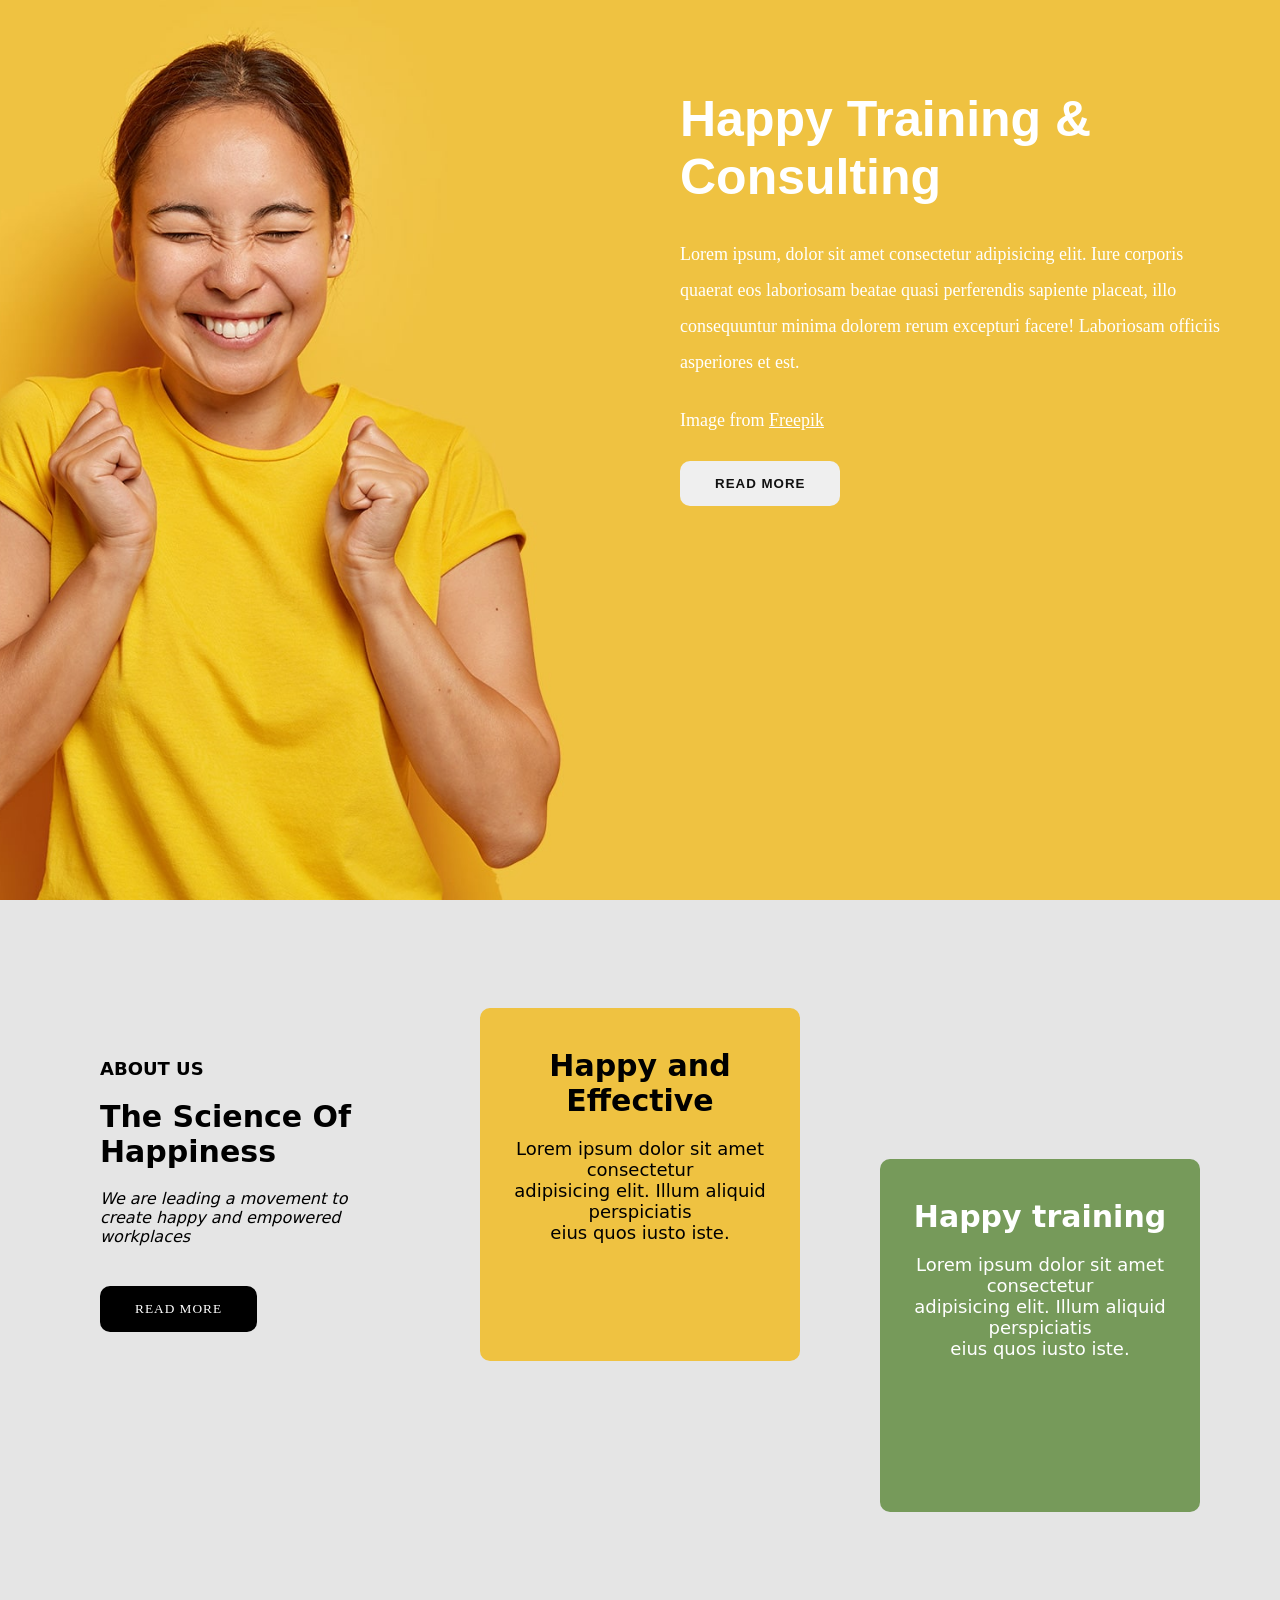
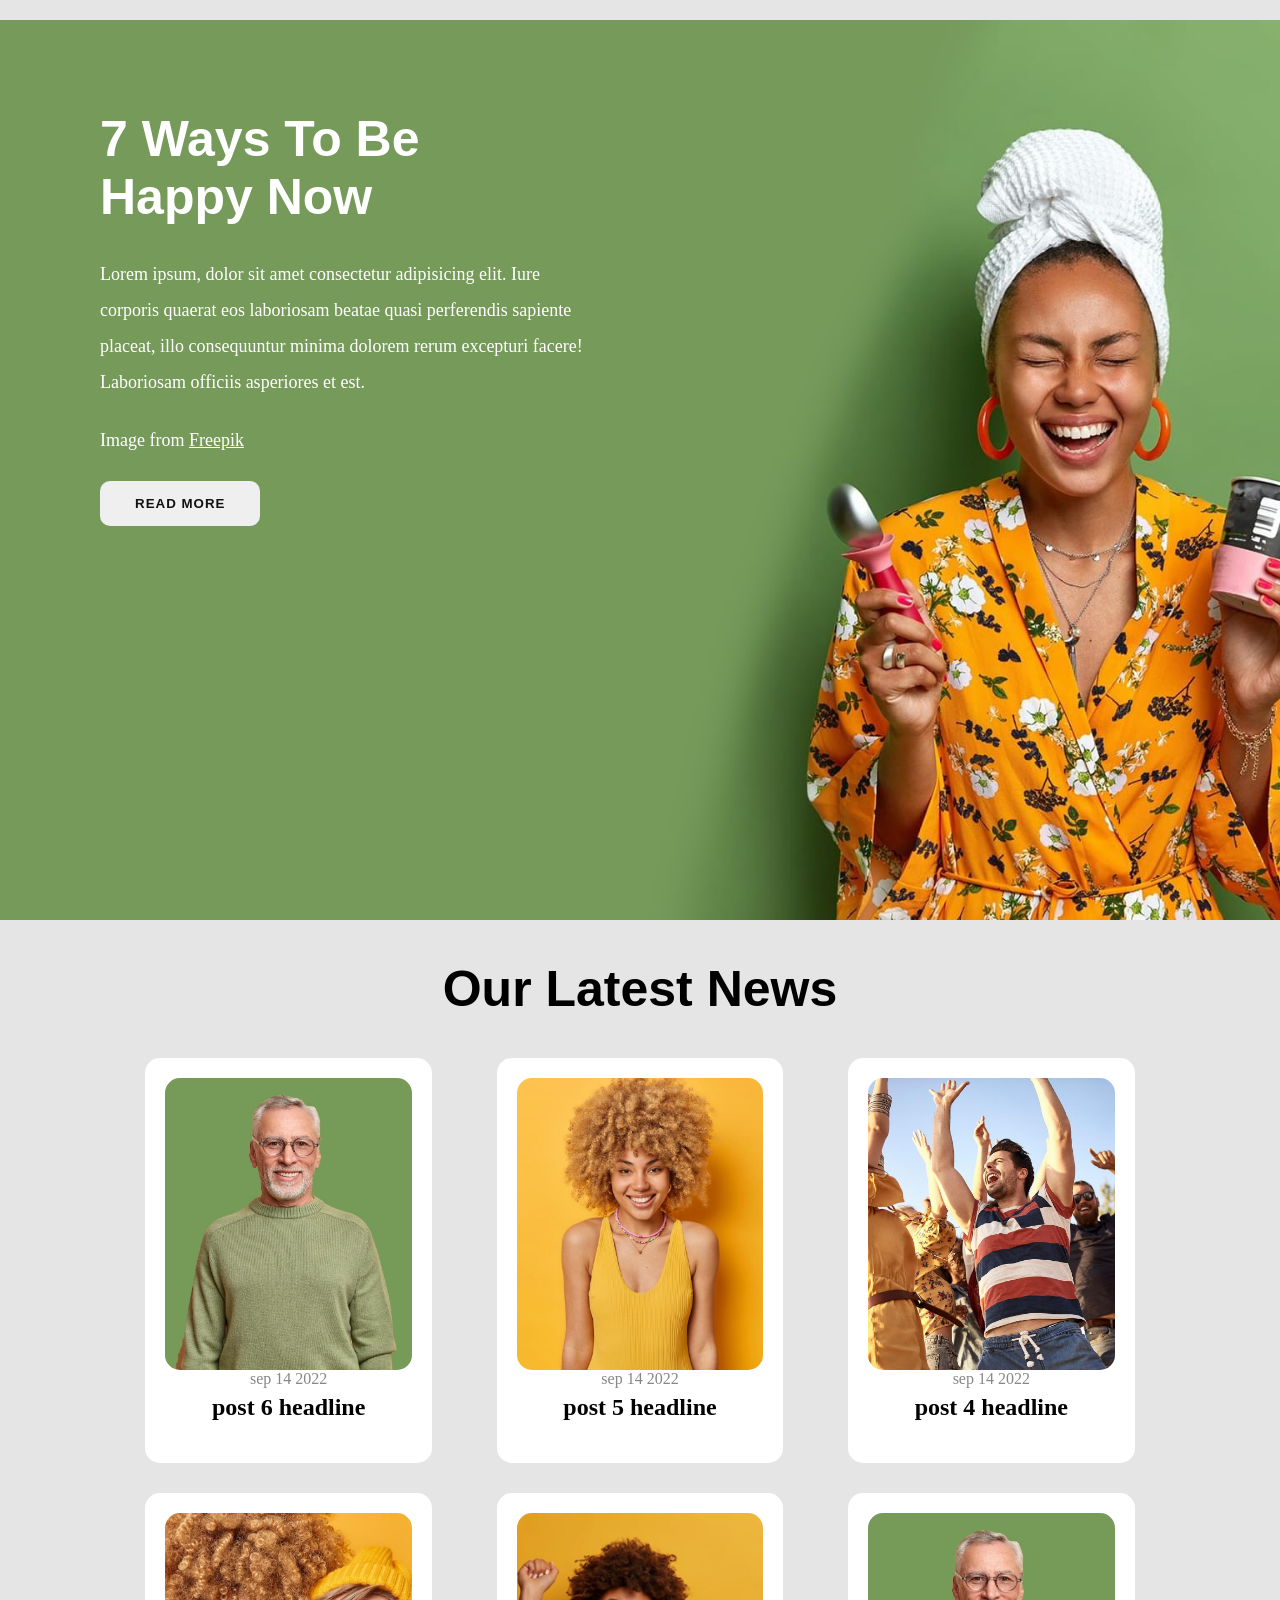
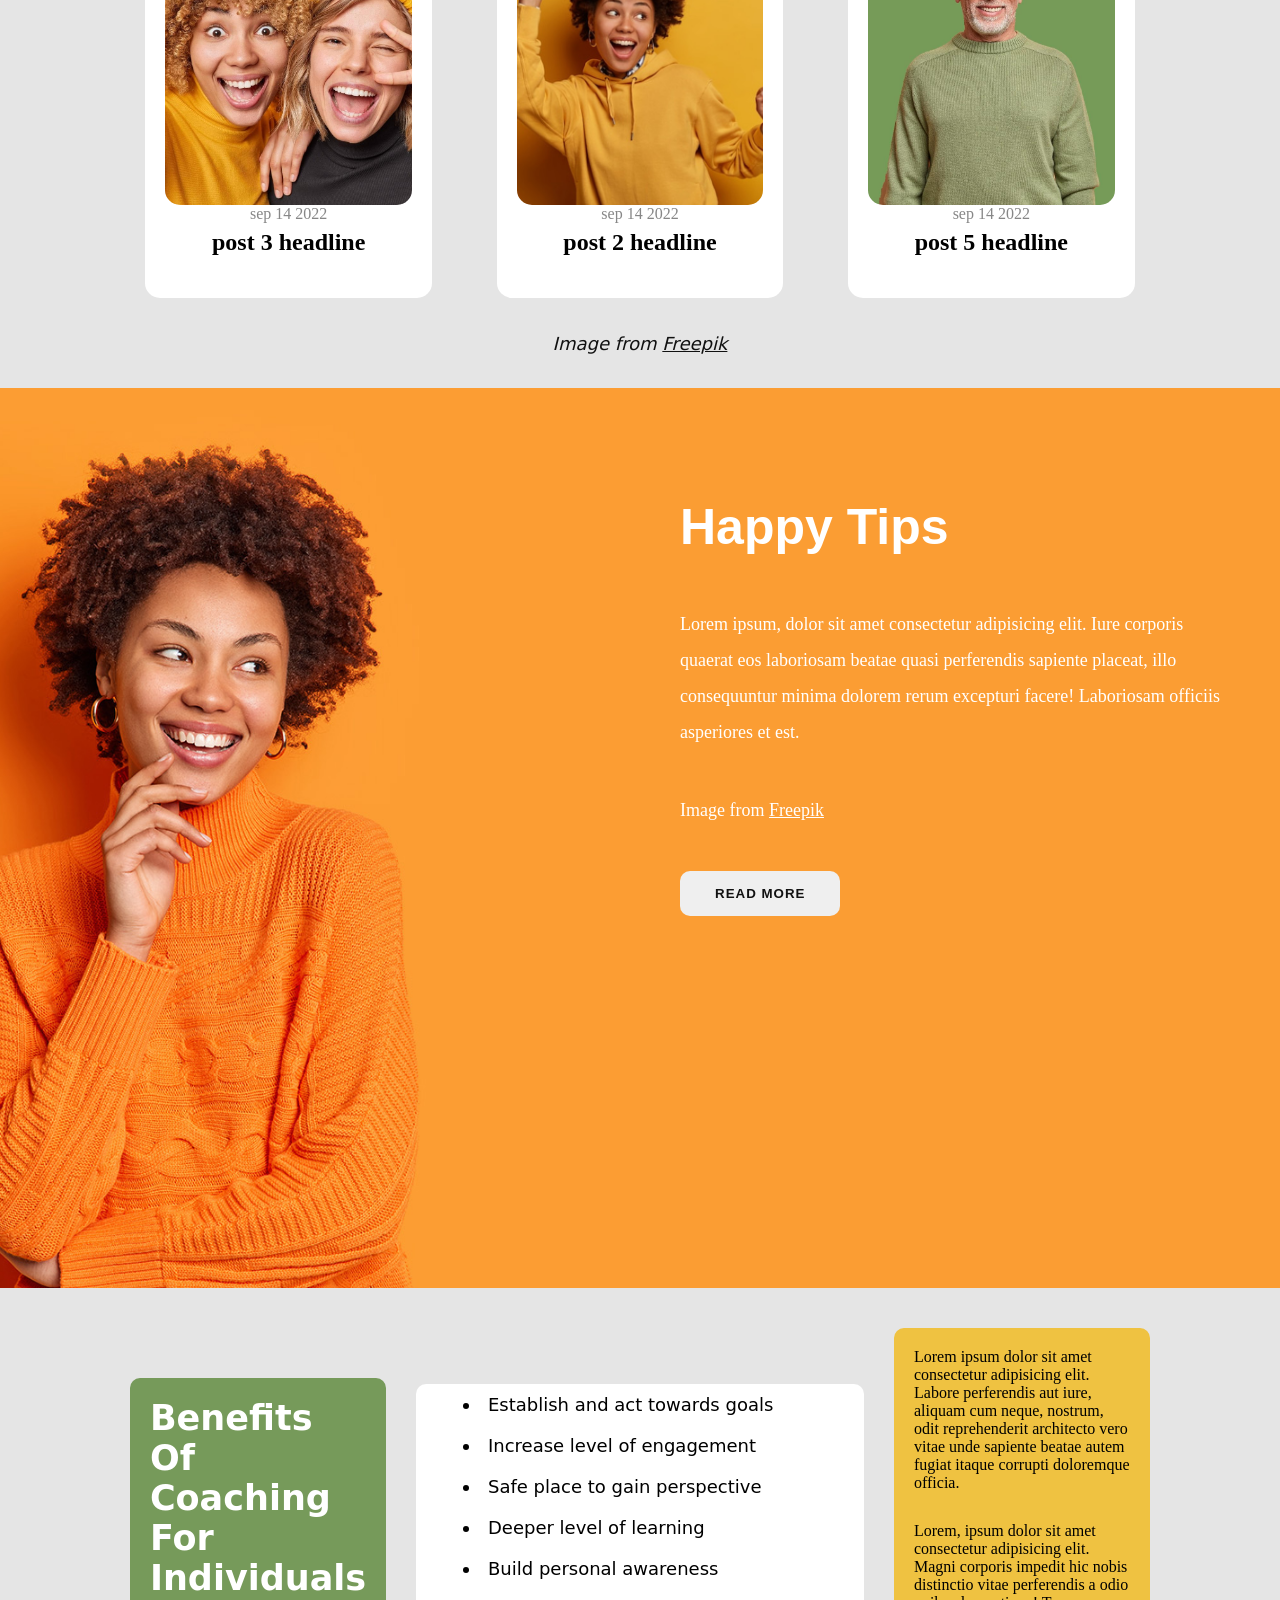
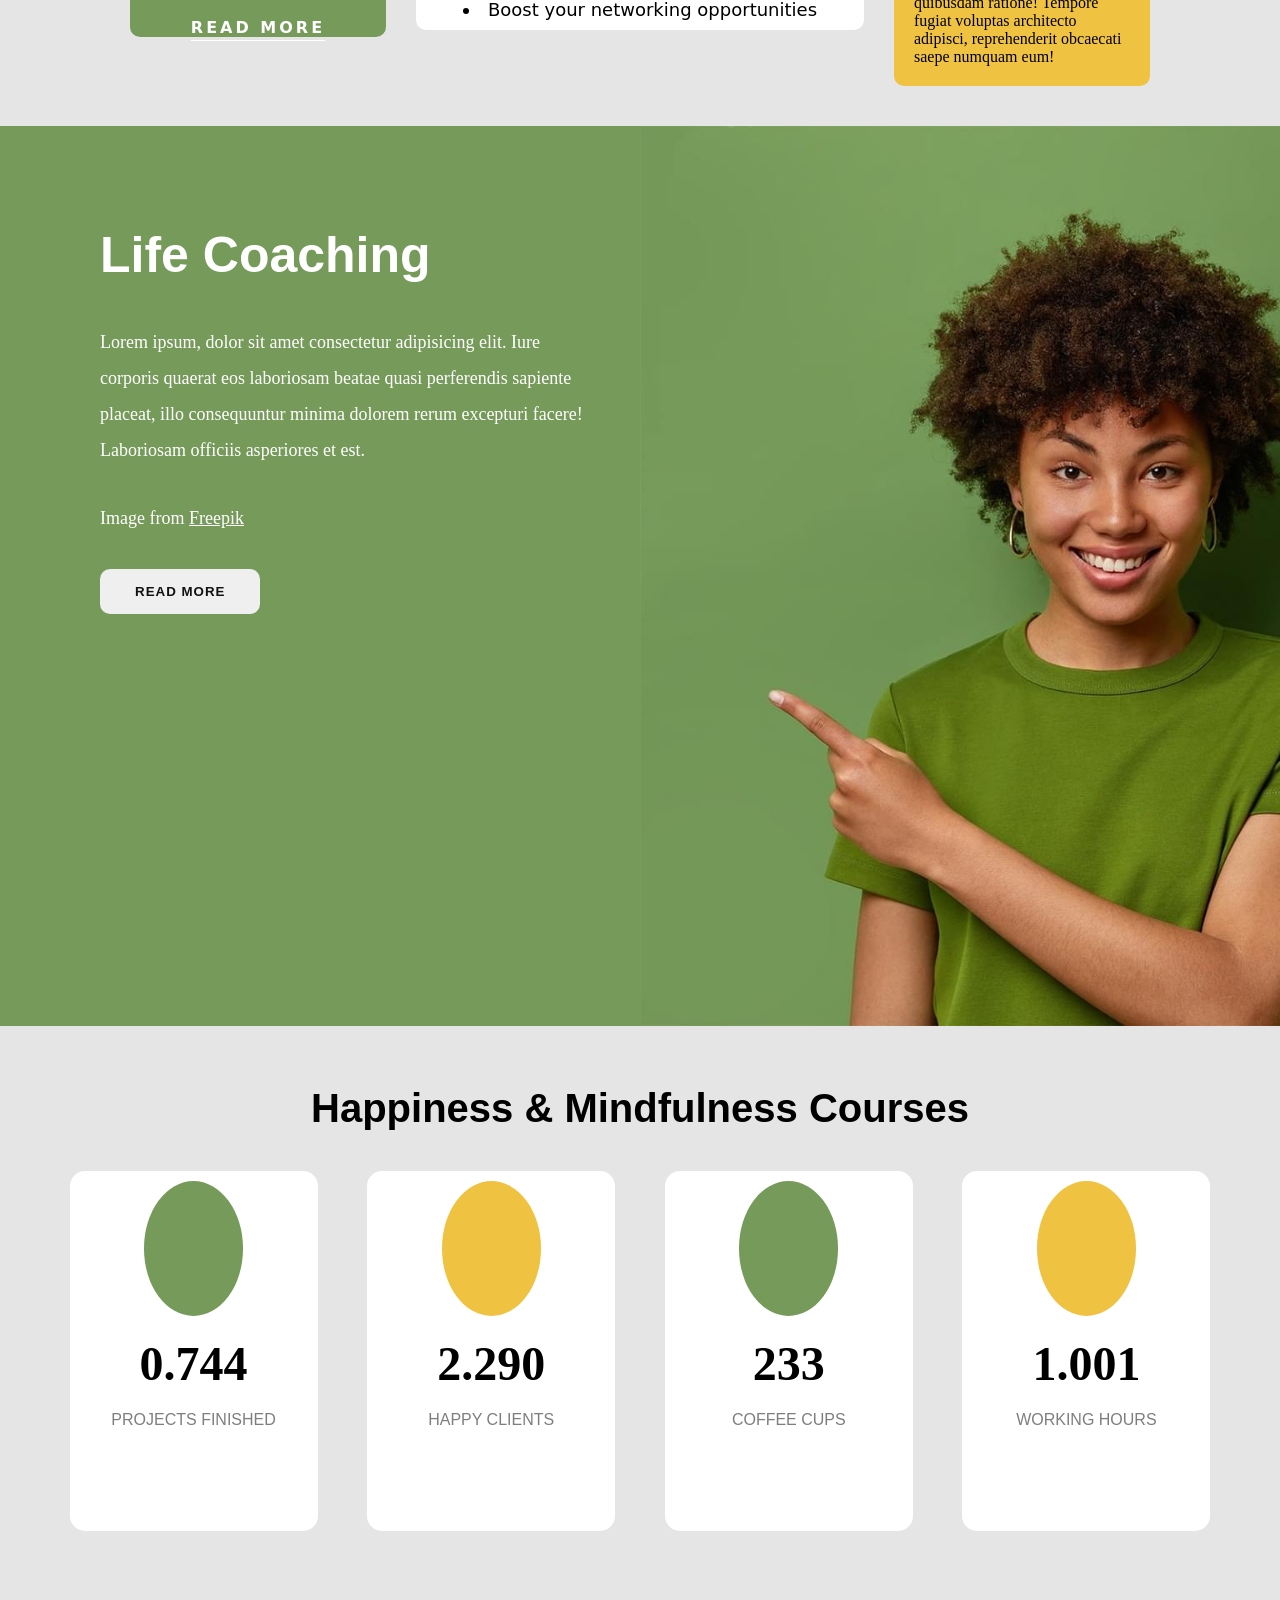
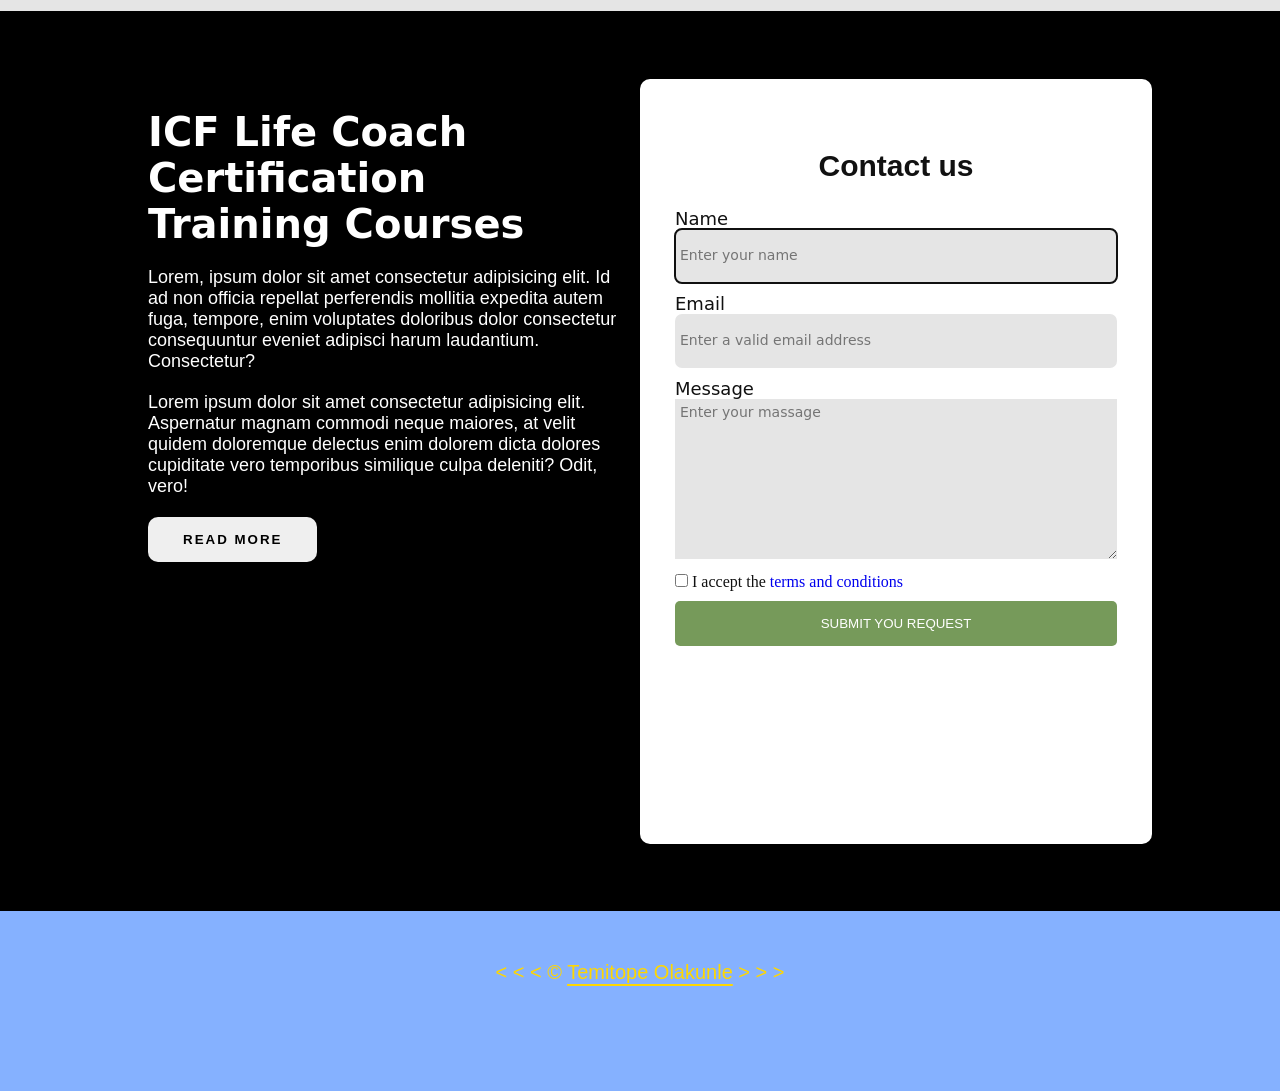
<file: index.html>
<!DOCTYPE html>
<html lang="en">

<head>
  <meta charset="UTF-8" />
  <meta name="viewport" content="width=device-width, initial-scale=1.0" />
  <meta name="author" content="Olakunle Temitope"/>
  <meta name="describtion"
    content="Everyone desearves to be happiness. with the aid of this website you should be able to get all happiness you desearves" />
  <title>Happiness</title>
  <link rel="stylesheet" href="./styles.css" />
</head>

<body>
  <section class="happy-training">
    <div class="happy-training-img">
      <!-- image goes here -->
    </div>
    <div class="happy-training-text-holder">
      <div class="happy-header-holder">
        <h1 class="happy-header">happy training & consulting</h1>
      </div>
      <div class="happy-para-holder">
        <p class="happy-para">
          Lorem ipsum, dolor sit amet consectetur adipisicing elit. Iure
          corporis quaerat eos laboriosam beatae quasi perferendis sapiente
          placeat, illo consequuntur minima dolorem rerum excepturi facere!
          Laboriosam officiis asperiores et est.
        </p>
      </div>
      <div class="happy-link-holder">
        <span class="happy-link">Image from <a href="#" class="link">Freepik</a></span>
      </div>
      <div class="happy-btn-holder">
        <button class="happy-btn">READ MORE</button>
      </div>
    </div>
  </section>

  <section class="science">
    <div class="about box">
      <div class="intro-holder">
        <h6 class="intro">about us</h6>
      </div>
      <div class="science-header-holder">
        <h2 class="science-header">the science of happiness</h2>
      </div>
      <div class="science-para-holder">
        <p class="science-para">
          We are leading a movement to create happy and empowered workplaces
        </p>
      </div>
      <div class="science-btn-holder">
        <button class="science-btn">READ MORE</button>
      </div>
    </div>
    <div class="effective box">
      <div class="effective-text">
        <h2 class="effective-header">
          Happy and <br />
          Effective
        </h2>
        <p class="effective-para">
          Lorem ipsum dolor sit amet consectetur <br />
          adipisicing elit. Illum aliquid perspiciatis <br />eius quos iusto
          iste.
        </p>
      </div>
    </div>
    <div class="last box">
      <div class="train">
        <h2 class="train-para">Happy training</h2>
        <p class="effective-para">
          Lorem ipsum dolor sit amet consectetur <br />
          adipisicing elit. Illum aliquid perspiciatis <br />eius quos iusto
          iste.
        </p>
      </div>
    </div>
  </section>

  <section class="ways">
    <div class="ways-text-holder">
      <div class="ways-header-holder">
        <h1 class="ways-header">7 ways to be <br> happy now</h1>
      </div>
      <div class="ways-para-holder">
        <p class="ways-para">
          Lorem ipsum, dolor sit amet consectetur adipisicing elit. Iure
          corporis quaerat eos laboriosam beatae quasi perferendis sapiente
          placeat, illo consequuntur minima dolorem rerum excepturi facere!
          Laboriosam officiis asperiores et est.
        </p>
      </div>
      <div class="ways-link-holder">
        <span class="ways-link">Image from <a href="#" class="link">Freepik</a></span>
      </div>
      <div class="ways-btn-holder">
        <button class="ways-btn">READ MORE</button>
      </div>
    </div>
    </div>
    <div class="ways-img">
      <!-- image goes here -->
    </div>
  </section>

  <section class="old-people-card">
    <div class="contact-me">
      <div class="header-holder">
        <div class="header">
          <h2 class="news-head">our latest news</h2>
        </div>
      </div>

      <div class="images-holder">
        <div class="images">
          <div class="img">
            <div class="photo0"></div>
            <div class="text">
              <div>
                <span class="date"> sep 14 2022</span>
              </div>
              <div>
                <h4 class="headline">post 6 headline</h4>
              </div>
            </div>

          </div>
          <div class="img">
            <div class="photo1">

            </div>
            <div class="text">
              <div>
                <span class="date">sep 14 2022</span>
              </div>
              <div>
                <h4 class="headline">post 5 headline</h4>
              </div>
            </div>
          </div>
          <div class="img">
            <div class="photo2">

            </div>
            <div class="text">
              <div>
                <span class="date">sep 14 2022</span>
              </div>
              <div>
                <h4 class="headline">post 4 headline</h4>
              </div>
            </div>
          </div>
          <div class="img">
            <div class="photo3">

            </div>
            <div class="text">
              <div>
                <span class="date">sep 14 2022</span>
              </div>
              <div>
                <h4 class="headline">post 3 headline</h4>
              </div>
            </div>
          </div>
          <div class="img">
            <div class="photo4">

            </div>
            <div class="text">
              <div>
                <span class="date">sep 14 2022</span>
              </div>
              <div>
                <h4 class="headline">post 2 headline</h4>
              </div>
            </div>
          </div>
          <div class="img">
            <div class="photo5">

            </div>
            <div class="text">
              <div>
                <span class="date">sep 14 2022</span>
              </div>
              <div>
                <h4 class="headline">post 5 headline</h4>
              </div>
            </div>
          </div>
        </div>
      </div>

      <div class="old-link-holder">
        <span class="old-link">Image from <a href="#" class="referal">Freepik</a></span>
      </div>
    </div>
  </section>

  <section class="tips">
    <div class="tips-img">
      <!-- image goes here -->
    </div>
    <div class="tips-text-holder">
      <div class="tips-header-holder">
        <h1 class="tips-header">happy tips</h1>
      </div>
      <div class="tips-para-holder">
        <p class="tips-para">
          Lorem ipsum, dolor sit amet consectetur adipisicing elit. Iure
          corporis quaerat eos laboriosam beatae quasi perferendis sapiente
          placeat, illo consequuntur minima dolorem rerum excepturi facere!
          Laboriosam officiis asperiores et est.
        </p>
      </div>
      <div class="tips-link-holder">
        <span class="tips-link">Image from <a href="#" class="link">Freepik</a></span>
      </div>
      <div class="tips-btn-holder">
        <button class="tips-btn">READ MORE</button>
      </div>
    </div>
  </section>

  <section class="benefits">
    <div class="benifits-box">
      <h2 class="benefits-header">benefits of coaching for individuals</h2>
      <span><a href="#" class="connect">READ MORE</a></span>
    </div>
    <div class="list-box">
      <ul class="checkbox">
        <li class="coach">Establish and act towards goals </li>
        <li class="coach">Increase level of engagement</li>
        <li class="coach">Safe place to gain perspective</li>
        <li class="coach">Deeper level of learning</li>
        <li class="coach">Build personal awareness</li>
        <li class="coach">Boost your networking opportunities</li>
      </ul>
    </div>
    <div class="advise-box">
      <div class="advise-container">
        <p>Lorem ipsum dolor sit amet consectetur adipisicing elit. Labore perferendis aut iure, aliquam cum neque,
          nostrum, odit reprehenderit architecto vero vitae unde sapiente beatae autem fugiat itaque corrupti doloremque
          officia.</p>
        <p class="advise-para">Lorem, ipsum dolor sit amet consectetur adipisicing elit. Magni corporis impedit hic
          nobis distinctio vitae perferendis a odio quibusdam ratione! Tempore fugiat voluptas architecto adipisci,
          reprehenderit obcaecati saepe numquam eum!</p>
      </div>
    </div>
  </section>

  <section class="life">
    <div class="life-text-holder">
      <div class="life-header-holder">
        <h1 class="life-header">life coaching</h1>
      </div>
      <div class="life-para-holder">
        <p class="life-para">
          Lorem ipsum, dolor sit amet consectetur adipisicing elit. Iure
          corporis quaerat eos laboriosam beatae quasi perferendis sapiente
          placeat, illo consequuntur minima dolorem rerum excepturi facere!
          Laboriosam officiis asperiores et est.
        </p>
      </div>
      <div class="life-link-holder">
        <span class="life-link">Image from <a href="#" class="link">Freepik</a></span>
      </div>
      <div class="life-btn-holder">
        <button class="life-btn">READ MORE</button>
      </div>
    </div>
    </div>
    <div class="life-img">
      <!-- image goes here -->
    </div>
  </section>

  <section class="mind">
    <div class="mind-header-holder">
      <h3 class="mind-header">happiness & mindfulness courses</h3>
    </div>
    <div class="mind-card-holder">
      <div class="mind-card">
        <div class="mind-img icon">
          <!-- image goes here -->
        </div>
        <div class="mind-rate">
          <h4 class="rate">0.744</h4>
        </div>
        <div class="mind-service">
          <p class="service">projects finished</p>
        </div>
      </div>
      <div class="mind-card">
        <div class="mind-img logo">
          <!-- image goes here -->
        </div>
        <div class="mind-rate">
          <h4 class="rate">2.290</h4>
        </div>
        <div class="mind-service">
          <p class="service">happy clients</p>
        </div>
      </div>
      <div class="mind-card">
        <div class="mind-img icon">
          <!-- image goes here -->
        </div>
        <div class="mind-rate">
          <h4 class="rate">233</h4>
        </div>
        <div class="mind-service">
          <p class="service">coffee cups</p>
        </div>
      </div>
      <div class="mind-card">
        <div class="mind-img logo">
          <!-- image goes here -->
        </div>
        <div class="mind-rate">
          <h4 class="rate">1.001</h4>
        </div>
        <div class="mind-service">
          <p class="service">working hours</p>
        </div>
      </div>
    </div>
  </section>

  <section class="icf">
    <div class="certificate">
      <h3 class="certificate-header">ICF Life coach certification <br> training courses</h3>
      <p class="certificate-para">Lorem, ipsum dolor sit amet consectetur adipisicing elit. Id ad non officia repellat
        perferendis mollitia expedita autem fuga, tempore, enim voluptates doloribus dolor consectetur consequuntur
        eveniet adipisci harum laudantium. Consectetur?</p>
      <p class="certificate-para">Lorem ipsum dolor sit amet consectetur adipisicing elit. Aspernatur magnam commodi
        neque maiores, at velit quidem doloremque delectus enim dolorem dicta dolores cupiditate vero temporibus
        similique culpa deleniti? Odit, vero!</p>
      <button class="certificate-btn">READ MORE</button>
    </div>

    <form class="contact">
      <div class="form-header-holder">
        <h3 class="form-header">Contact us</h3>
      </div>
      <div class="name-holder">
        <label for="name" class="name-label">Name</label><br>
        <input type="text" class="name" placeholder="Enter your name" required autofocus autocomplete="on">
      </div>
      <div class="email-holder">
        <label for="email" class="email-label">Email</label><br>
        <input type="text" class="email" placeholder="Enter a valid email address" required>
      </div>
      <div class="massage-holder">
        <label for="message" class="massage-label">Message</label><br>
        <textarea name="massage" id="message" cols="30" rows="10" placeholder="Enter your massage"></textarea>
      </div>
      <div class="terms-holder">
        <span><input type="checkbox" class="terms" required> I accept the <a href="#" class="terms-link">terms and
            conditions</a></span>
      </div>
      <div class="form-btn-holder">
        <button type="submit" class="form-btn">submit you request</button>
      </div>

    </form>

  </section>

  <section class="footer">
    <div class="author">&lt; &lt; &lt; &copy; <a href="about.html" class="author">temitope olakunle</a> &gt; &gt; &gt;</div>
  </section>

</body>


</html>
</file>
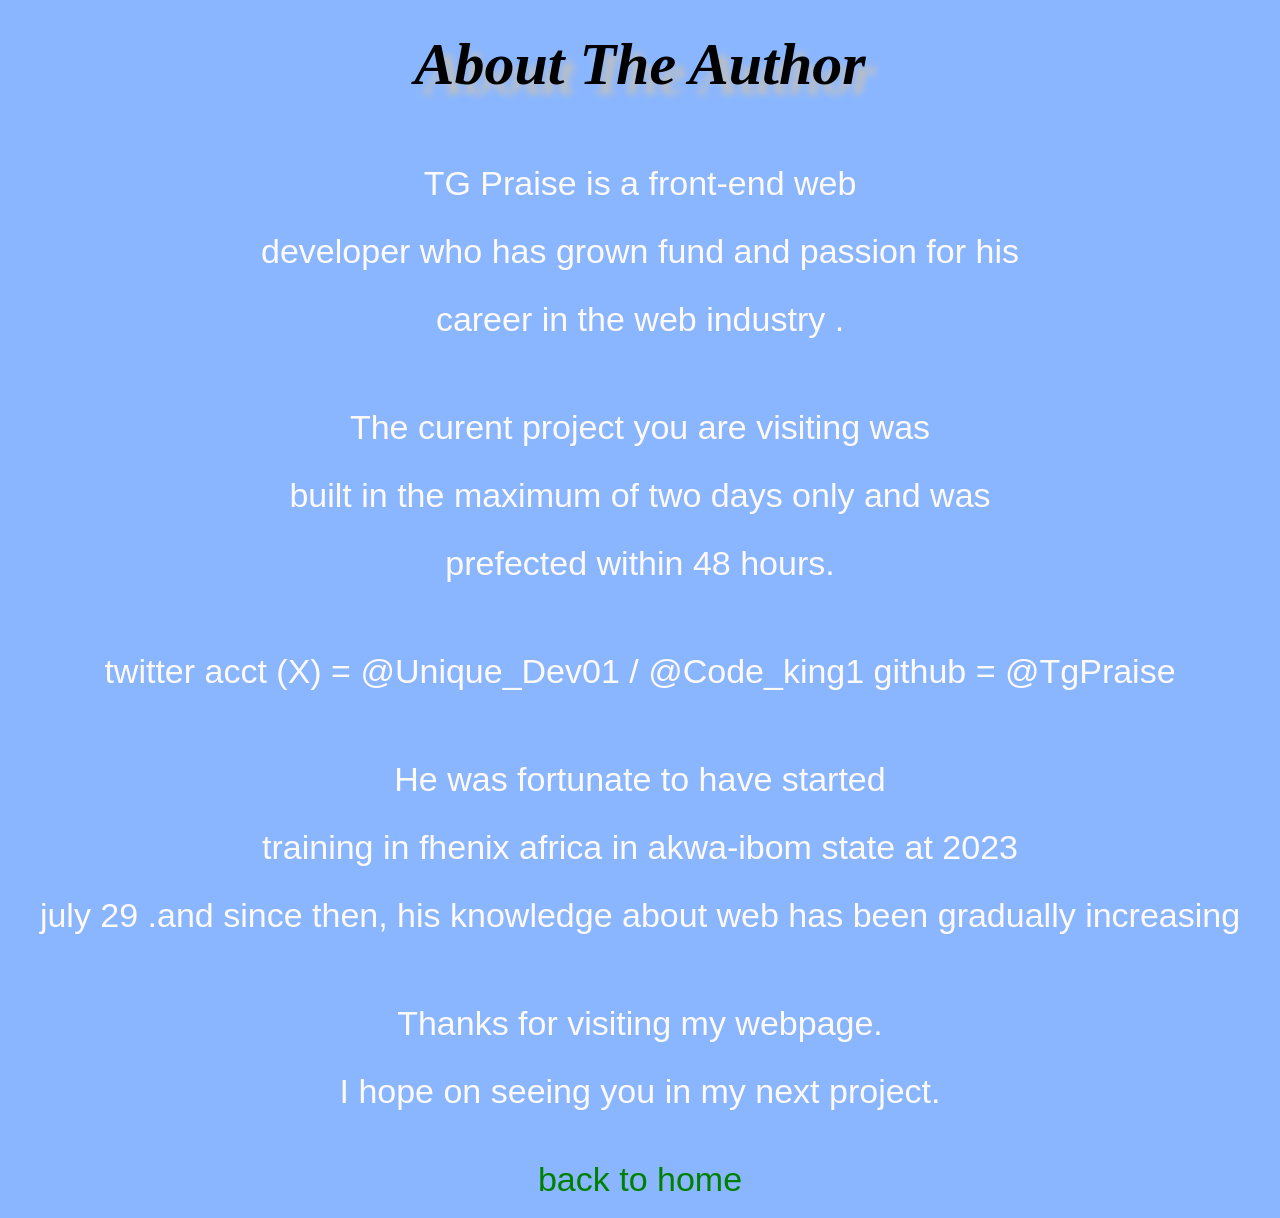
<file: about.html>
<!DOCTYPE html>
<html lang="en">

<head>
    <meta charset="UTF-8">
    <meta name="viewport" content="width=device-width, initial-scale=1.0">
    <title>Document</title>
    <link rel="stylesheet" href="./about.css">
</head>

<body>
    <div class="header-holder">
        <h1 class="header">About The Author</h1>
    </div>
    <div class="para-holder">
        <p class="para">TG Praise is a front-end web <br>developer who has grown fund and passion for his
            <br>career in
            the
            web industry .
        </p>

        <p class="para">The curent project you are visiting was <br> built in the maximum of two days only and was
            <br>prefected
            within 48 hours.
        </p>

        <p class="para">
            twitter acct (X) = @Unique_Dev01 / @Code_king1
            github = @TgPraise
        </p>

        <p class="para">He was fortunate to have started <br> training in fhenix africa in akwa-ibom state at 2023
            <br>july 29
            .and
            since then, his knowledge about web has been gradually increasing
        </p>

        <p class="appreciation">Thanks for visiting my webpage. <br>I hope on seeing you in my next project.</p>
    </div>
    <div class="link">
        <a href="index.html">back to home</a>
    </div>
</body>

</html>
</file>
<file: styles.css>
* {
  margin: 0;
  padding: 0;
  box-sizing: border-box;
}

:root {
  --text-primary-color: #ffffff;
  --text-secondary-color: #111111;
  --background-image-1: #efc241;
  --background-image-2: #e5e5e5;
  --background-image-3: #769a5a;
  --background-image-4: #fb9d33;
  --background-image-5: #000000;
  --font-open: system-ui, -apple-system, BlinkMacSystemFont, "Segoe UI", Roboto,
    Oxygen, Ubuntu, Cantarell, "Open Sans", "Helvetica Neue", sans-serif;
  --font-ubuntu: Arial, Helvetica, sans-serif;
  --font-laco: "Times New Roman", Times, serif;
}

.happy-training {
  width: 100%;
  height: 100vh;
  background-color: var(--background-image-1);
  display: flex;
  flex-direction: row;
  justify-content: center;
}

.happy-training-img,
.happy-training-text-holder {
  width: 50%;
  height: 100vh;
}

.happy-training-img {
  background-image: url(./images/cvcv-min.jpg);
  background-position: 92.16%;
  background-size: cover;
}

.happy-training-text-holder {
  padding: 60px 40px;
  color: var(--text-primary-color);
}

.happy-header-holder,
.happy-para-holder,
.happy-link-holder,
.happy-btn-holder {
  padding-top: 30px;
}

.happy-header {
  font-size: 50px;
  font-family: var(--font-ubuntu);
  text-transform: capitalize;
}

.happy-para {
  font-size: 18px;
  font-family: var(--font-laco);
  line-height: 2;
}

.happy-link,
.link {
  font-size: 18px;
  font-family: var(--font-laco);
  color: var(--text-primary-color);
}

.happy-btn {
  padding: 15px 35px;
  border-radius: 10px;
  color: #111111;
  border: none;
  letter-spacing: 1px;
  font-weight: 700;
}

.happy-btn:hover {
  background-color: #111111;
  color: var(--text-primary-color);
  cursor: zoom-in;
}

.science {
  width: 100%;
  height: 80vh;
  background-color: var(--background-image-2);
  display: flex;
  align-items: center;
  justify-content: space-evenly;
}

.box {
  height: 56vh;
  width: 25%;
}

.intro-holder {
  padding: 50px 20px 20px 20px;
}

.intro {
  font-size: 18px;
  font-family: system-ui, -apple-system, BlinkMacSystemFont, "Segoe UI", Roboto,
    Oxygen, Ubuntu, Cantarell, "Open Sans", "Helvetica Neue", sans-serif;
  text-transform: uppercase;
}

.science-header-holder {
  padding: 0 20px;
}

.science-header {
  font-size: 30px;
  font-family: system-ui, -apple-system, BlinkMacSystemFont, "Segoe UI", Roboto,
    Oxygen, Ubuntu, Cantarell, "Open Sans", "Helvetica Neue", sans-serif;
  text-transform: capitalize;
}

.science-para-holder {
  padding: 20px;
}

.science-para {
  font-size: 16px;
  font-family: var(--font-open);
  font-style: italic;
}

.science-btn-holder {
  padding: 20px;
}

.science-btn {
  padding: 15px 35px;
  border-radius: 10px;
  background-color: #000000;
  color: #ffffff;
  font-family: var(--font-laco);
  letter-spacing: 1px;
  border: none;
}

.science-btn:hover {
  background-color: var(--background-image-2);
  color: var(--text-secondary-color);
  cursor: cell;
  border: 2px solid var(--text-secondary-color);
}

.effective-text {
  height: 39.2vh;
  width: 100%;
  background-color: var(--background-image-1);
  border-radius: 10px;
  text-align: center;
  padding: 40px 0px 20px 0px;
}

.effective-header {
  font-size: 30px;
  font-family: var(--font-open);
}

.effective-para {
  padding: 20px 0px;
  font-size: 18px;
  font-family: var(--font-open);
}

.last {
  display: flex;
  align-items: end;
  color: var(--text-primary-color);
}

.train {
  text-align: center;
  width: 100%;
  height: 39.2vh;
  background-color: var(--background-image-3);
  border-radius: 10px;
  padding: 40px 0px 20px 0px;
}

.train-para {
  font-size: 30px;
  font-family: var(--font-open);
}

.ways {
  width: 100%;
  height: 100vh;
  background-color: var(--background-image-3);
  display: flex;
  flex-direction: row;
  justify-content: center;
}

.ways-img,
.ways-text-holder {
  width: 50%;
  height: 100vh;
}

.ways-text-holder {
  padding: 60px 50px;
  color: var(--text-primary-color);
}

.ways-header-holder,
.ways-para-holder,
.ways-link-holder,
.ways-btn-holder {
  padding-top: 30px;
  padding-left: 50px;
}

.ways-header {
  font-size: 50px;
  font-family: var(--font-ubuntu);
  text-transform: capitalize;
}

.ways-para {
  font-size: 18px;
  font-family: var(--font-laco);
  line-height: 2;
}

.ways-link,
.link {
  font-size: 18px;
  font-family: var(--font-laco);
  color: var(--text-primary-color);
}

.ways-btn {
  padding: 15px 35px;
  border-radius: 10px;
  color: #111111;
  border: none;
  letter-spacing: 1px;
  font-weight: 700;
}

.ways-btn:hover {
  background-color: #111111;
  color: var(--text-primary-color);
  cursor: pointer;
}

.ways-img {
  background-image: url(./images/new3.jpg);
  background-size: cover;
}

.old-people-card {
  background-color: var(--background-image-2);
}

.contact-me {
  width: 100%;
  height: fit-content;
}

.header-holder {
  display: flex;
  align-items: center;
  justify-content: center;
}

.header {
  width: 60%;
  height: fit-content;
  text-align: center;
  padding: 40px;
}

.news-head {
  font-size: 50px;
  text-transform: capitalize;
  font-family: var(--font-ubuntu);
}

.images-holder {
  display: flex;
  align-items: center;
  justify-content: center;
}

.images {
  width: 80%;
  height: fit-content;
  display: flex;
  flex-wrap: wrap;
  align-items: center;
  justify-content: space-around;
  gap: 30px;
}

.img {
  width: 28%;
  height: 45vh;
  background-color: #ffffff;
  padding: 20px;
  border-radius: 15px;
}

.photo0,
.photo1,
.photo2,
.photo3,
.photo4,
.photo5 {
  width: 100%;
  height: 80%;
  background-size: cover;
  border-radius: 15px;
  background-position: 50% 50%;
}

.photo0 {
  background-image: url(./images/2c34e97c-7abb-466b-83b1-4f153ec978b5.jpg);
}

.photo1 {
  background-image: url(./images/25c31b4a-bed6-43fe-9492-2981698aa4b4.jpg);
}

.photo2 {
  background-image: url(./images/gffgfgg-min.jpg);
}

.photo3 {
  background-image: url(./images/976be6c0-b506-4b3e-a765-c3715f77a561.jpg);
}

.photo4 {
  background-image: url(./images/adb9a8ec-6f10-47d4-a40a-636de279e4a8.jpg);
}

.photo5 {
  background-image: url(./images/2c34e97c-7abb-466b-83b1-4f153ec978b5.jpg);
}

.text {
  text-align: center;
  height: 20%;
}

.date {
  color: #111111;
  opacity: 0.5;
}

.headline {
  padding: 6px;
  font-size: 24px;
}

.old-link-holder {
  width: 100%;
  height: 10vh;
  display: flex;
  align-items: center;
  justify-content: center;
}

.old-link {
  font-style: italic;
  font-size: 18px;
  font-family: var(--font-open);
  color: #111111;
}

.referal {
  font-style: italic;
  font-size: 18px;
  font-family: var(--font-open);
  color: #111111;
}

.tips {
  width: 100%;
  height: 100vh;
  background-color: var(--background-image-4);
  display: flex;
  flex-direction: row;
  justify-content: center;
}

.tips-img,
.tips-text-holder {
  width: 50%;
  height: 100vh;
}

.tips-img {
  background-image: url(./images/tttt.jpg);
  background-position: 92.16%;
  background-size: cover;
}

.tips-text-holder {
  padding: 60px 40px;
  color: var(--text-primary-color);
}

.tips-header-holder,
.tips-para-holder,
.tips-link-holder,
.tips-btn-holder {
  padding-top: 50px;
}

.tips-header {
  font-size: 50px;
  font-family: var(--font-ubuntu);
  text-transform: capitalize;
}

.tips-para {
  font-size: 18px;
  font-family: var(--font-laco);
  line-height: 2;
}

.tips-link,
.link {
  font-size: 18px;
  font-family: var(--font-laco);
  color: var(--text-primary-color);
}

.tips-btn {
  padding: 15px 35px;
  border-radius: 10px;
  color: #111111;
  border: none;
  letter-spacing: 1px;
  font-weight: 700;
}

.tips-btn:hover {
  background-color: #111111;
  color: var(--text-primary-color);
  cursor: pointer;
}

.benefits {
  width: 100%;
  height: fit-content;
  background-color: var(--background-image-2);
  display: flex;
  align-items: center;
  justify-content: center;
  padding: 40px 0px;
  gap: 30px;
}

.benifits-box {
  width: 20%;
  height: fit-content;
  border-radius: 10px;
  background-color: var(--background-image-3);
  color: var(--text-primary-color);
  display: flex;
  flex-direction: column;
  align-items: center;
  justify-content: center;
}

.benefits-header {
  font-size: 35px;
  padding: 20px;
  text-transform: capitalize;
  font-family: var(--font-open);
}

.connect {
  letter-spacing: 3px;
  color: var(--text-primary-color);
  font-family: var(--font-open);
  text-decoration: underline;
  font-weight: 700;
  text-underline-offset: 7px;
  padding: 10px;
}

.list-box {
  width: 35%;
  height: fit-content;
  border-radius: 10px;
  background-color: var(--text-primary-color);
  display: flex;
  align-items: center;
  justify-content: center;
}

.checkbox {
  list-style: inside;
}

.coach {
  padding: 10px;
  font-size: 18px;
  font-family: var(--font-open);
}

.advise-box {
  width: 20%;
  height: fit-content;
  border-radius: 10px;
  background-color: var(--background-image-1);
  display: flex;
  align-items: center;
}

.advise-container {
  padding: 20px;
}

.advise-para {
  padding-top: 30px;
}

.life {
  width: 100%;
  height: 100vh;
  background-color: var(--background-image-3);
  display: flex;
  flex-direction: row;
  justify-content: center;
}

.life-img,
.life-text-holder {
  width: 50%;
  height: 100vh;
}

.life-text-holder {
  padding: 60px 50px;
  color: var(--text-primary-color);
}

.life-header-holder,
.life-para-holder,
.life-link-holder,
.life-btn-holder {
  padding-top: 40px;
  padding-left: 50px;
}

.life-header {
  font-size: 50px;
  font-family: var(--font-ubuntu);
  text-transform: capitalize;
}

.life-para {
  font-size: 18px;
  font-family: var(--font-laco);
  line-height: 2;
}

.life-link,
.link {
  font-size: 18px;
  font-family: var(--font-laco);
  color: var(--text-primary-color);
}

.life-btn {
  padding: 15px 35px;
  border-radius: 10px;
  color: #111111;
  border: none;
  letter-spacing: 1px;
  font-weight: 700;
}

.life-btn:hover {
  background-color: #111111;
  color: var(--text-primary-color);
  cursor: pointer;
}

.life-img {
  background-image: url(./images/5869e5c3-1419-4750-9922-2e7ec04000d8.jpg);
  background-size: cover;
}

.mind {
  width: 100%;
  height: 65vh;
  background-color: var(--background-image-2);
  padding: 20px 0px;
}

.mind-header-holder {
  text-align: center;
  padding: 40px;
}

.mind-header {
  text-transform: capitalize;
  font-size: 40px;
  font-family: var(--font-ubuntu);
}

.mind-card-holder {
  display: flex;
  align-items: center;
  justify-content: space-evenly;
  padding: 0px 20px;
}

.mind-card {
  width: 20%;
  height: 40vh;
  display: flex;
  flex-direction: column;
  align-items: center;
  background-color: var(--text-primary-color);
  border-radius: 15px;
}

.mind-img {
  width: 40%;
  height: 15vh;
  border-radius: 50%;
  margin: 10px;
}

.mind-rate {
  padding-top: 10px;
}

.rate {
  font-size: 3em;
  font-family: var(--font-laco);
}

.mind-service {
  padding-top: 20px;
}

.service {
  text-transform: uppercase;
  font-family: var(--font-ubuntu);
  color: #000000;
  opacity: 0.5;
}

.icon {
  background-color: var(--background-image-3);
}

.logo {
  background-color: var(--background-image-1);
}

.icf {
  background-color: #000000;
  width: 100%;
  height: 100vh;
  display: flex;
  align-items: center;
  justify-content: center;
}

.certificate,
.contact {
  width: 40%;
  height: 85vh;
}

.certificate {
  color: var(--text-primary-color);
  padding: 20px;
  border-radius: 10px;
}

.certificate-header {
  font-size: 40px;
  text-transform: capitalize;
  font-family: var(--font-open);
  padding: 10px 0;
}

.certificate-para {
  font-size: 18px;
  font-family: var(--font-ubuntu);
  padding: 10px 0;
}

.certificate-btn {
  padding: 15px 35px;
  border-radius: 10px;
  margin-top: 10px;
  border: none;
  letter-spacing: 2px;
  font-weight: 700;
}

.certificate-btn:hover {
  background-color: #000000;
  border: 2px solid #ffffff;
  cursor: pointer;
  color: #ffffff;
}

.contact {
  background-color: var(--text-primary-color);
  color: var(--text-primary-color);
  border-radius: 10px;
  color: var(--text-secondary-color);
  padding: 30px;
}

.form-header-holder {
  text-align: center;
  padding-top: 40px;
  padding-bottom: 20px;
}

.form-header {
  font-size: 30px;
  font-family: var(--font-ubuntu);
  font-weight: 700;
}

.name-holder,
.email-holder,
.massage-holder,
.terms-holder,
.form-btn-holder {
  padding: 5px;
}

.name-label {
  font-size: 18px;
  font-family: var(--font-open);
}

.name {
  width: 100%;
  height: 6vh;
  background-color: var(--background-image-2);
  border-radius: 7px;
  border: none;
  padding: 5px;
}

.email-label {
  font-size: 18px;
  font-family: var(--font-open);
}

.email {
  width: 100%;
  height: 6vh;
  background-color: var(--background-image-2);
  border-radius: 7px;
  border: none;
  padding: 5px;
}

.massage-label {
  font-size: 18px;
  font-family: var(--font-open);
}

#message {
  background-color: var(--background-image-2);
  width: 100%;
  border: none;
  padding: 5px;
}

.terms-link {
  text-decoration: none;
}

.form-btn {
  width: 100%;
  height: 5vh;
  text-transform: uppercase;
  background-color: var(--background-image-3);
  color: #ffffff;
  border: none;
  border-radius: 5px;
}

::placeholder {
  font-size: 14px;
  font-family: var(--font-open);
}

.form-btn:hover {
  background-color: var(--text-secondary-color);
  color: var(--text-primary-color);
  cursor: pointer;
}

.footer {
  width: 100%;
  height: 20vh;
  background-color: rgba(12, 100, 255, 0.5);
  text-align: center;
}

.author {
  padding-top: 50px;
  font-size: 20px;
  font-family: Verdana, Geneva, Tahoma, sans-serif;
  text-transform: capitalize;
  color: snow;
  text-underline-offset: 5px;
  color: gold;
}

@media (max-width: 768px) {
  .happy-training {
    flex-direction: column;
    height: fit-content;
  }

  .happy-training-img,
  .happy-training-text-holder {
    width: 100%;
    text-align: center;
  }

  .science {
    height: fit-content;
    flex-direction: column;
  }

  .box {
    width: 100%;
    text-align: center;
    height: 39vh;
  }

  .intro-holder {
    padding: 20px;
  }

  .ways {
    flex-direction: column-reverse;
    height: fit-content;
  }

  .ways-img,
  .ways-text-holder {
    width: 100%;
    text-align: center;
  }

  .img {
    width: 45%;
  }

  .tips {
    flex-direction: column;
    height: fit-content;
  }

  .tips-img,
  .tips-text-holder {
    width: 100%;
    text-align: center;
  }
  .life {
    flex-direction: column-reverse;
    height: fit-content;
  }

  .life-img,
  .life-text-holder {
    width: 100%;
    text-align: center;
  }

  .benifits-box {
    width: 25%;
    padding: 20px 0px;
  }

  .benefits-header {
    font-size: 25px;
  }

  .list-box {
    width: 40%;
  }

  .advise-box {
    width: 25%;
  }

  .mind {
    height: fit-content;
  }

  .mind-card-holder {
    flex-wrap: wrap;
    row-gap: 20px;
  }

  .mind-card {
    width: 40%;
  }

  .icf {
    height: fit-content;
    flex-direction: column;
    padding: 30px 0px;
  }

  .certificate,
  .contact {
    width: 80%;
  }

  .certificate {
    height: 65vh;
  }
}
</file>
<file: about.css>
* {
  margin: 0;
  padding: 0;
  box-sizing: border-box;
}

body {
  background-color: rgba(20, 110, 255, 0.5);
}

.header-holder {
  text-align: center;
  padding: 30px;
}

.header {
  font-weight: 800;
  font-family: fantasy;
  font-size: 60px;
  font-style: italic;
  text-shadow: 10px 10px 7px silver;
}

.para-holder {
  text-align: center;
}

.para {
  font-size: 34px;
  padding: 20px;
  font-family: "Lucida Sans", "Lucida Sans Regular", "Lucida Grande",
    "Lucida Sans Unicode", Geneva, Verdana, sans-serif;
  color: snow;
  line-height: 2;
}

.appreciation {
  font-size: 34px;
  padding: 20px;
  font-family: "Lucida Sans", "Lucida Sans Regular", "Lucida Grande",
    "Lucida Sans Unicode", Geneva, Verdana, sans-serif;
  color: snow;
  line-height: 2;
}

.link {
  text-align: center;
}

a {
  font-size: 34px;
  padding: 20px;
  font-family: "Lucida Sans", "Lucida Sans Regular", "Lucida Grande",
    "Lucida Sans Unicode", Geneva, Verdana, sans-serif;
  color: green;
  line-height: 2;
  text-align: center;
  text-decoration: none;
}
</file>
